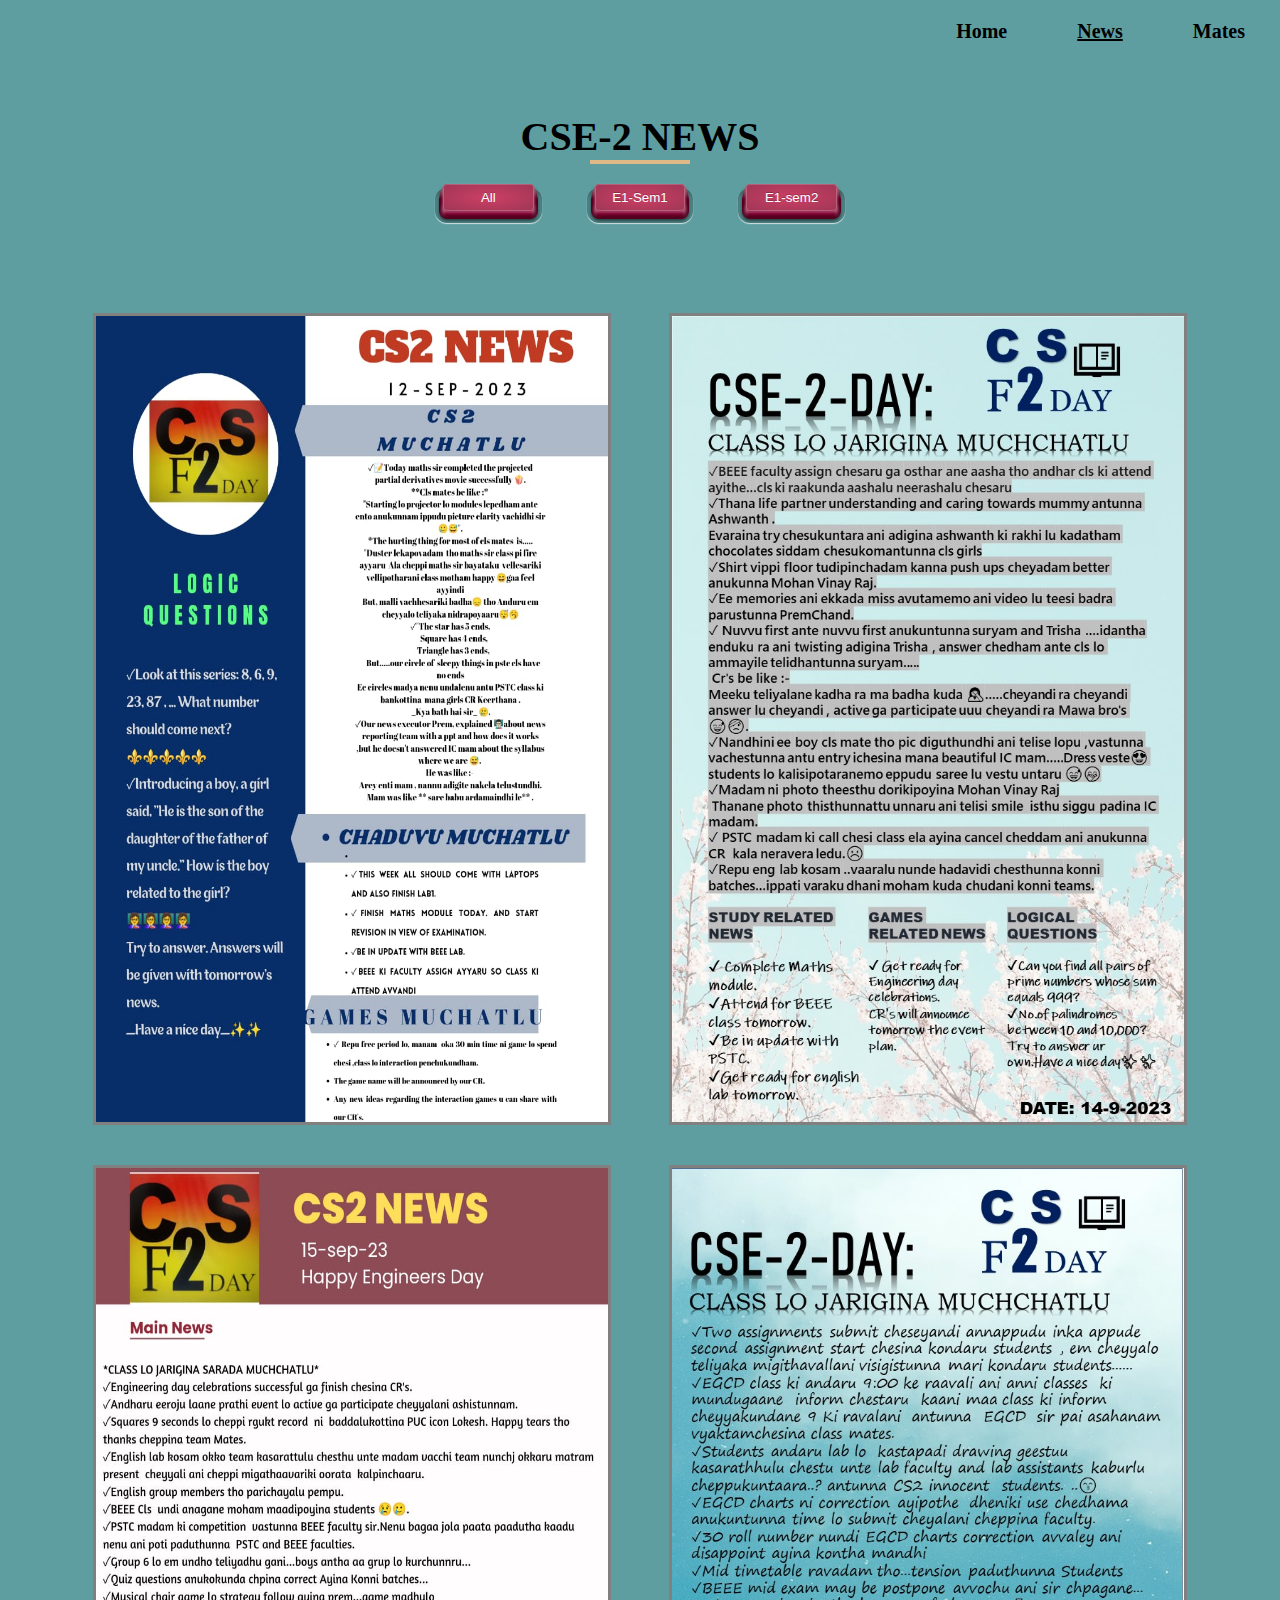
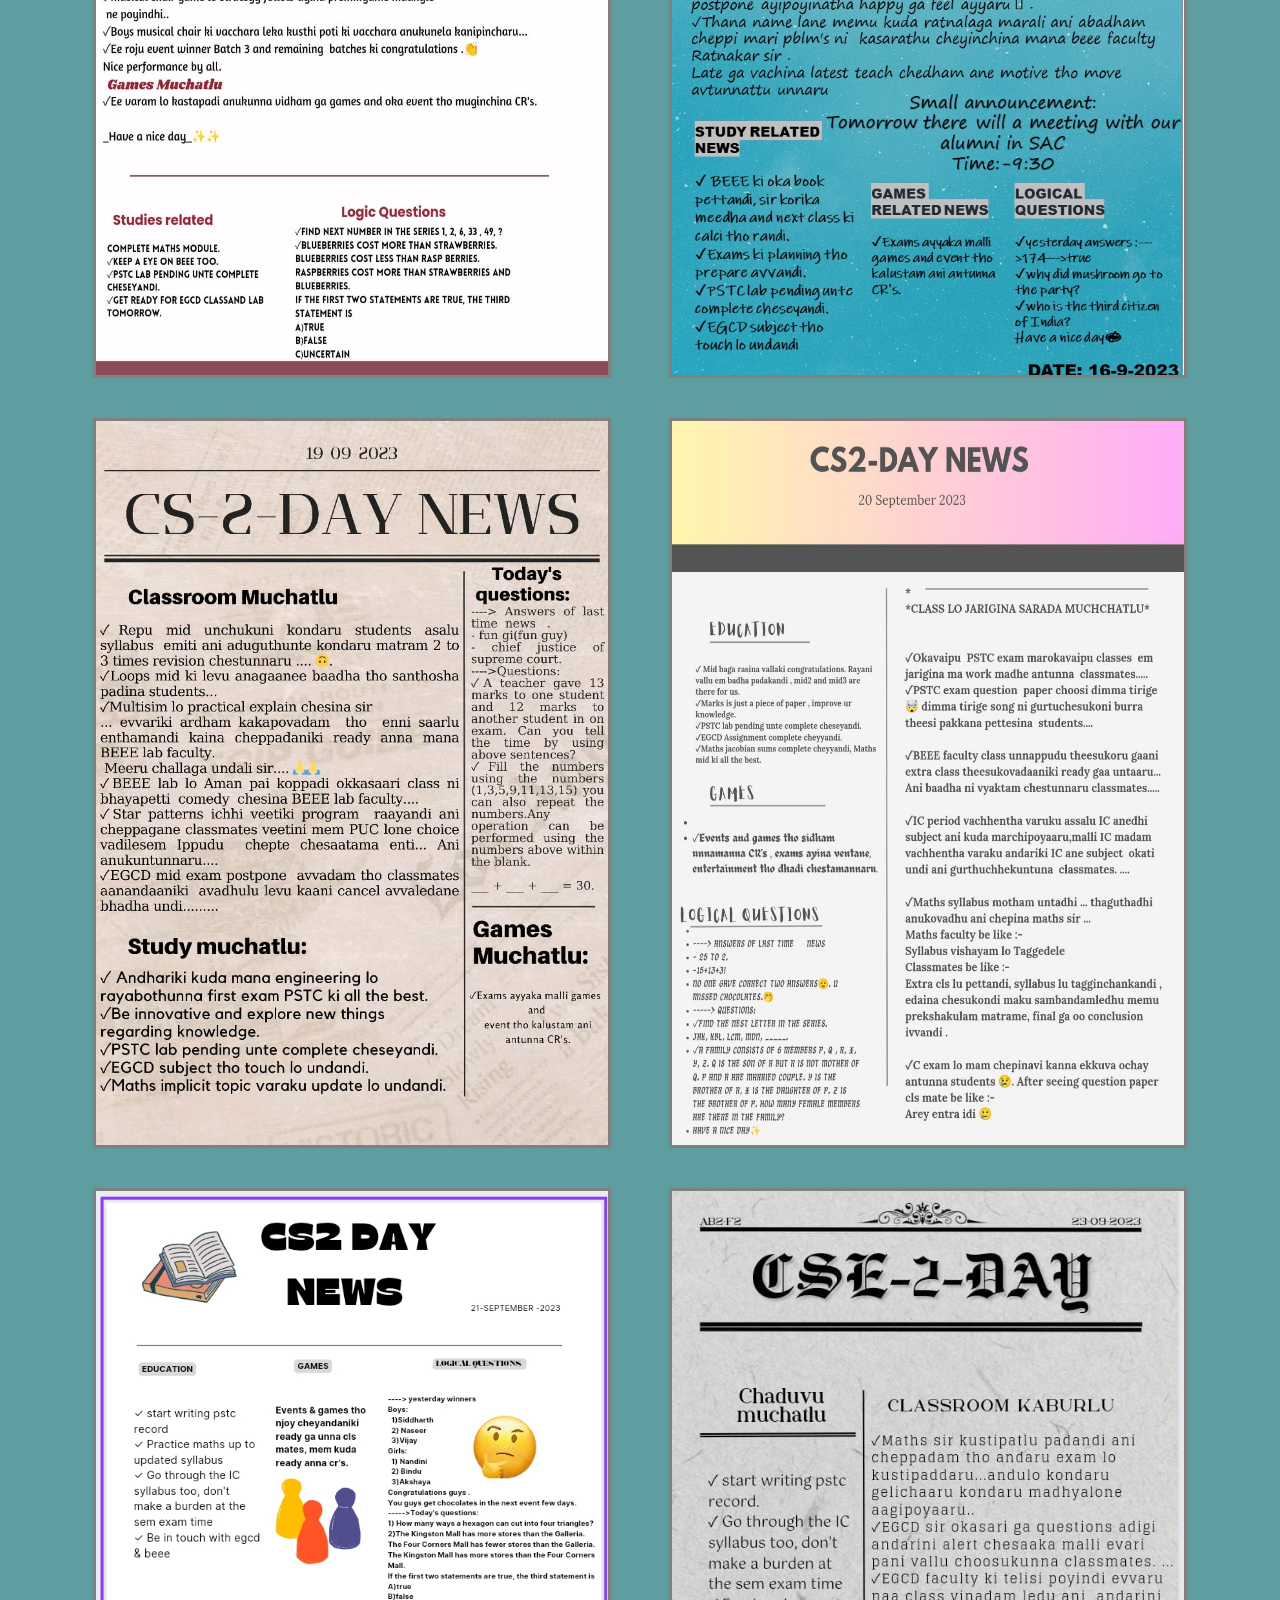
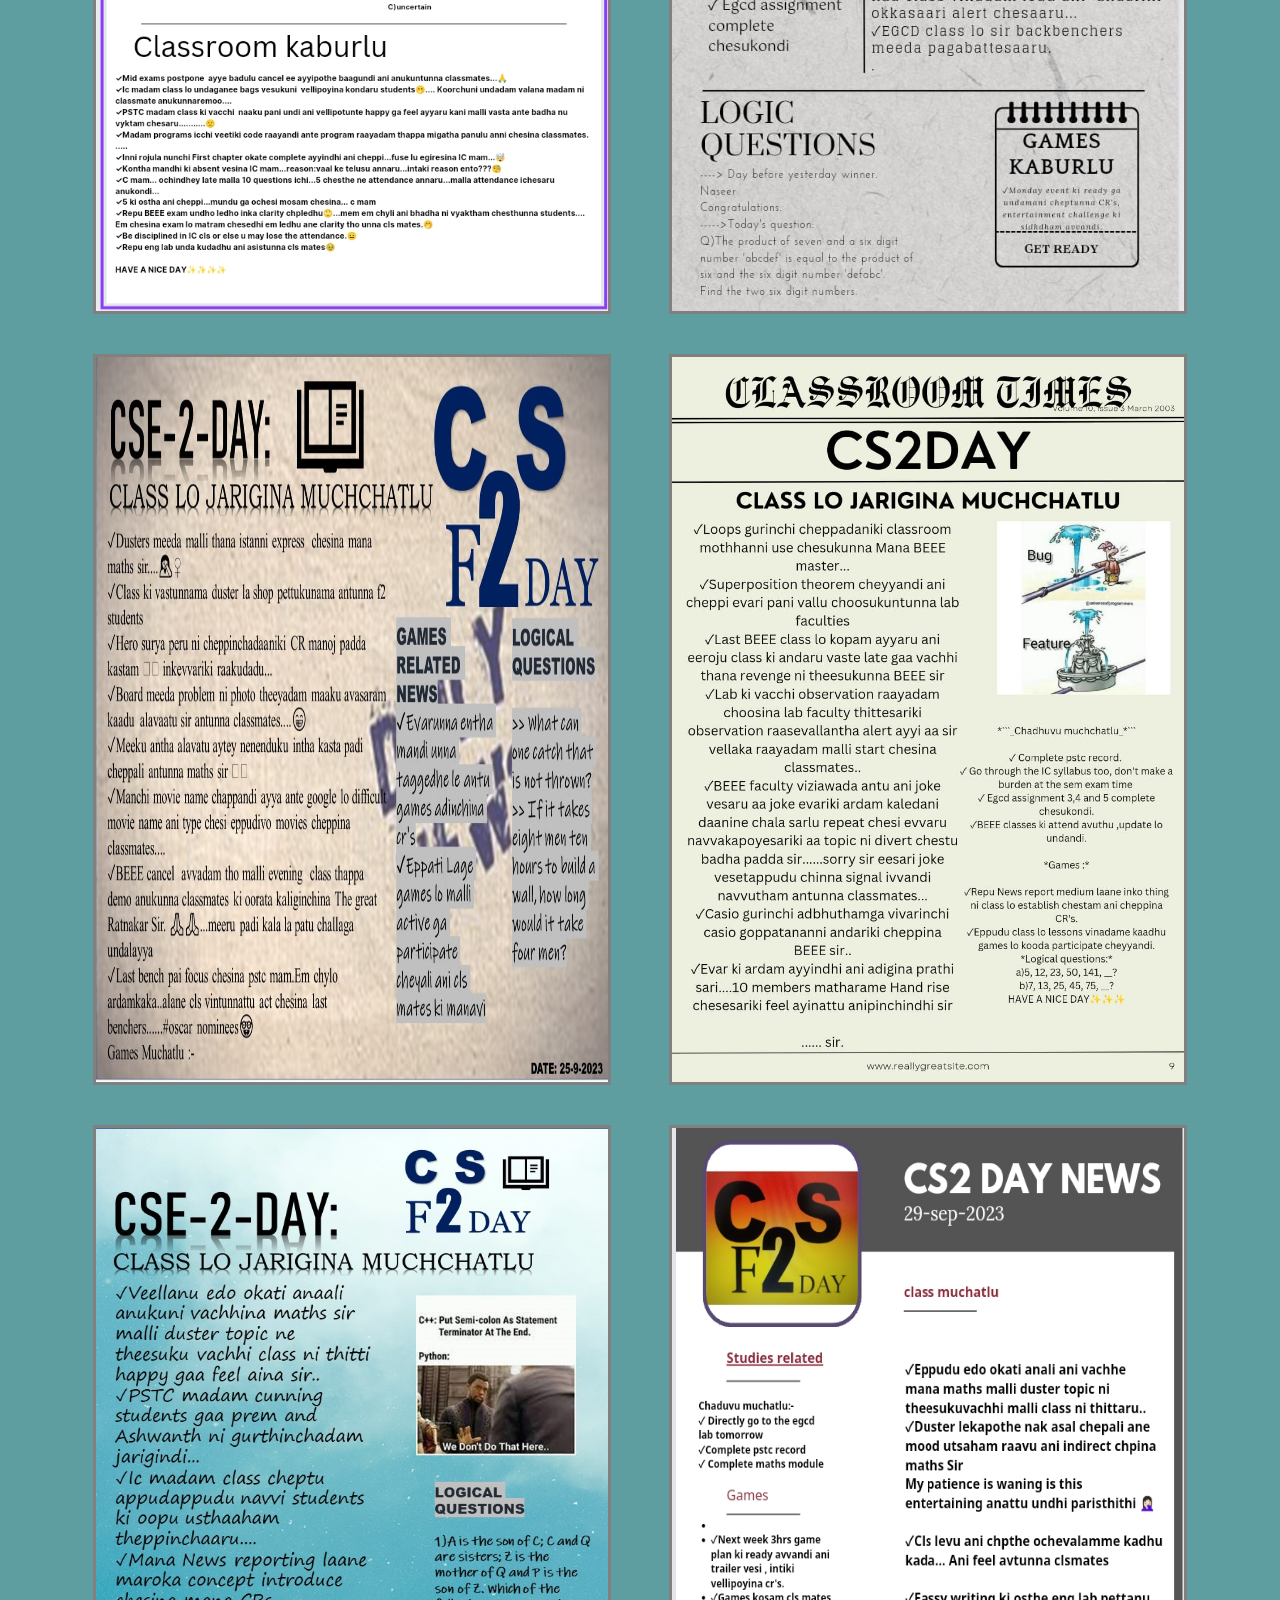
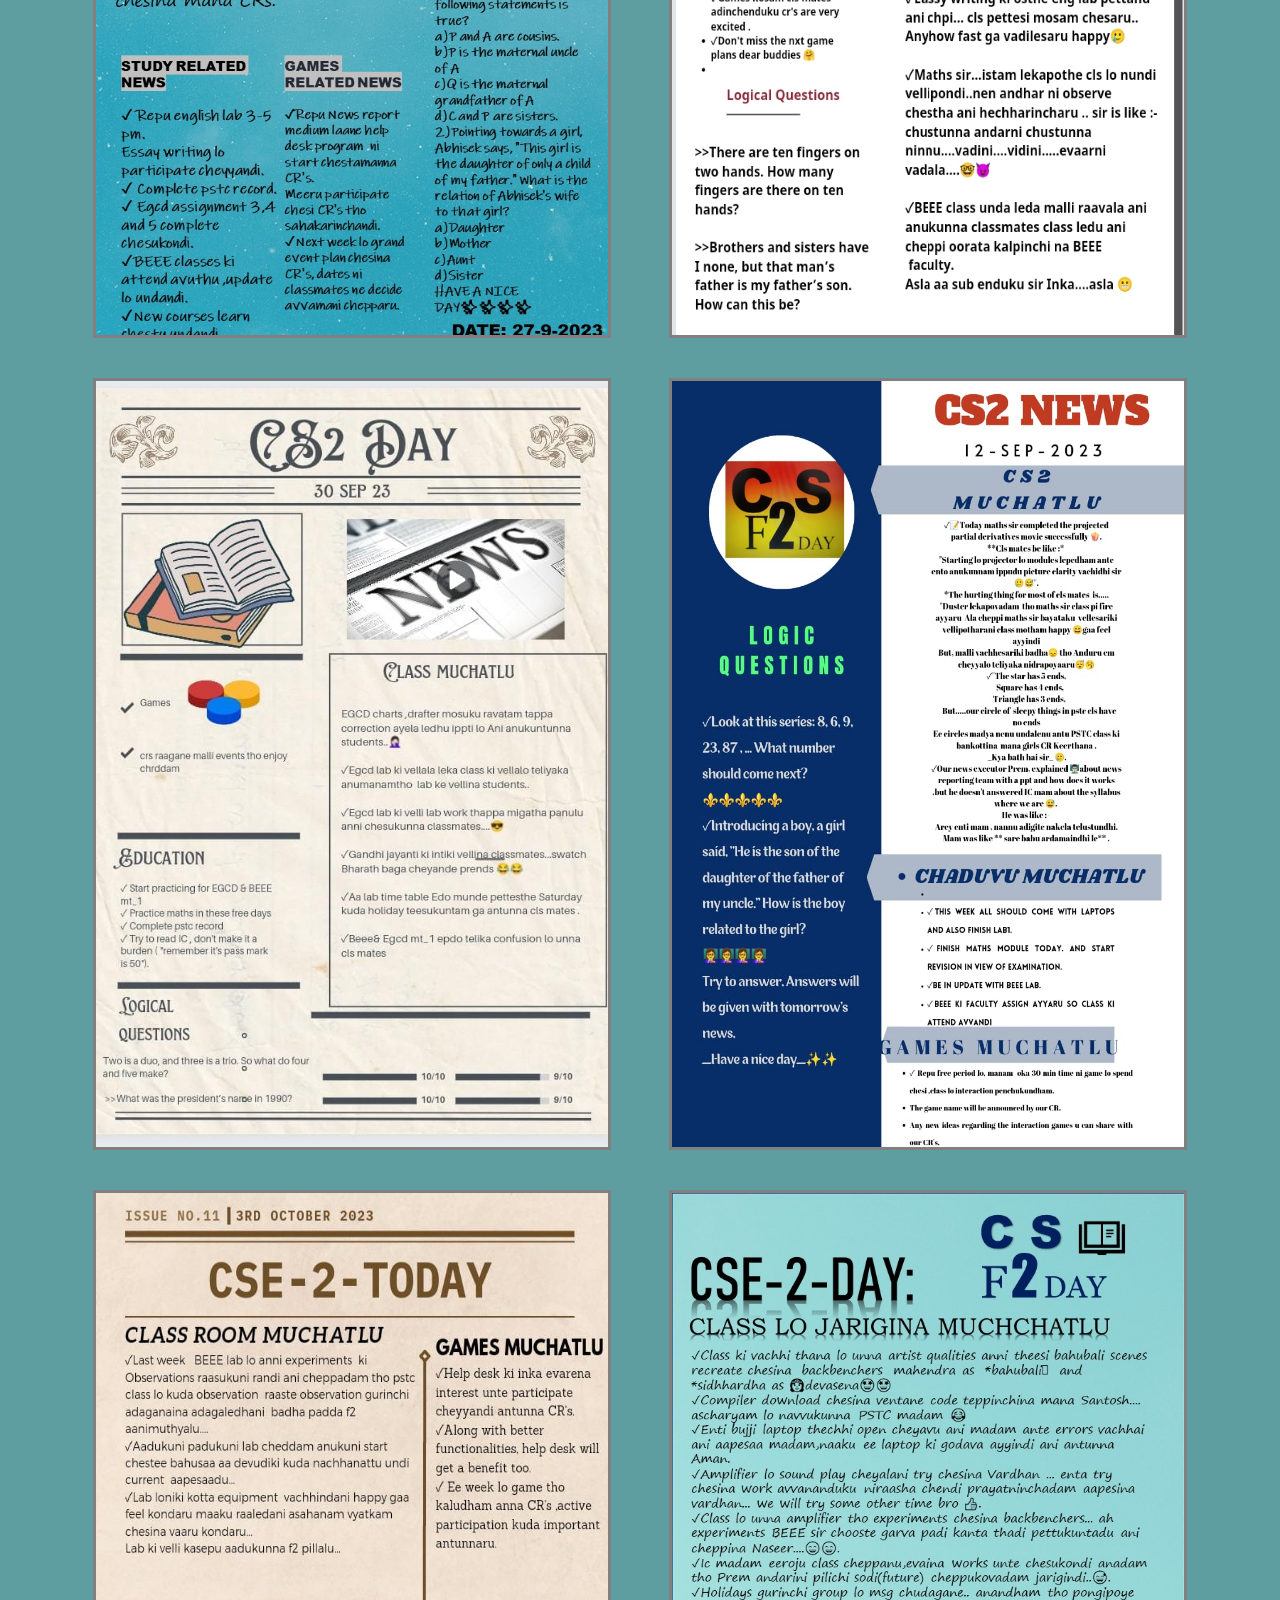
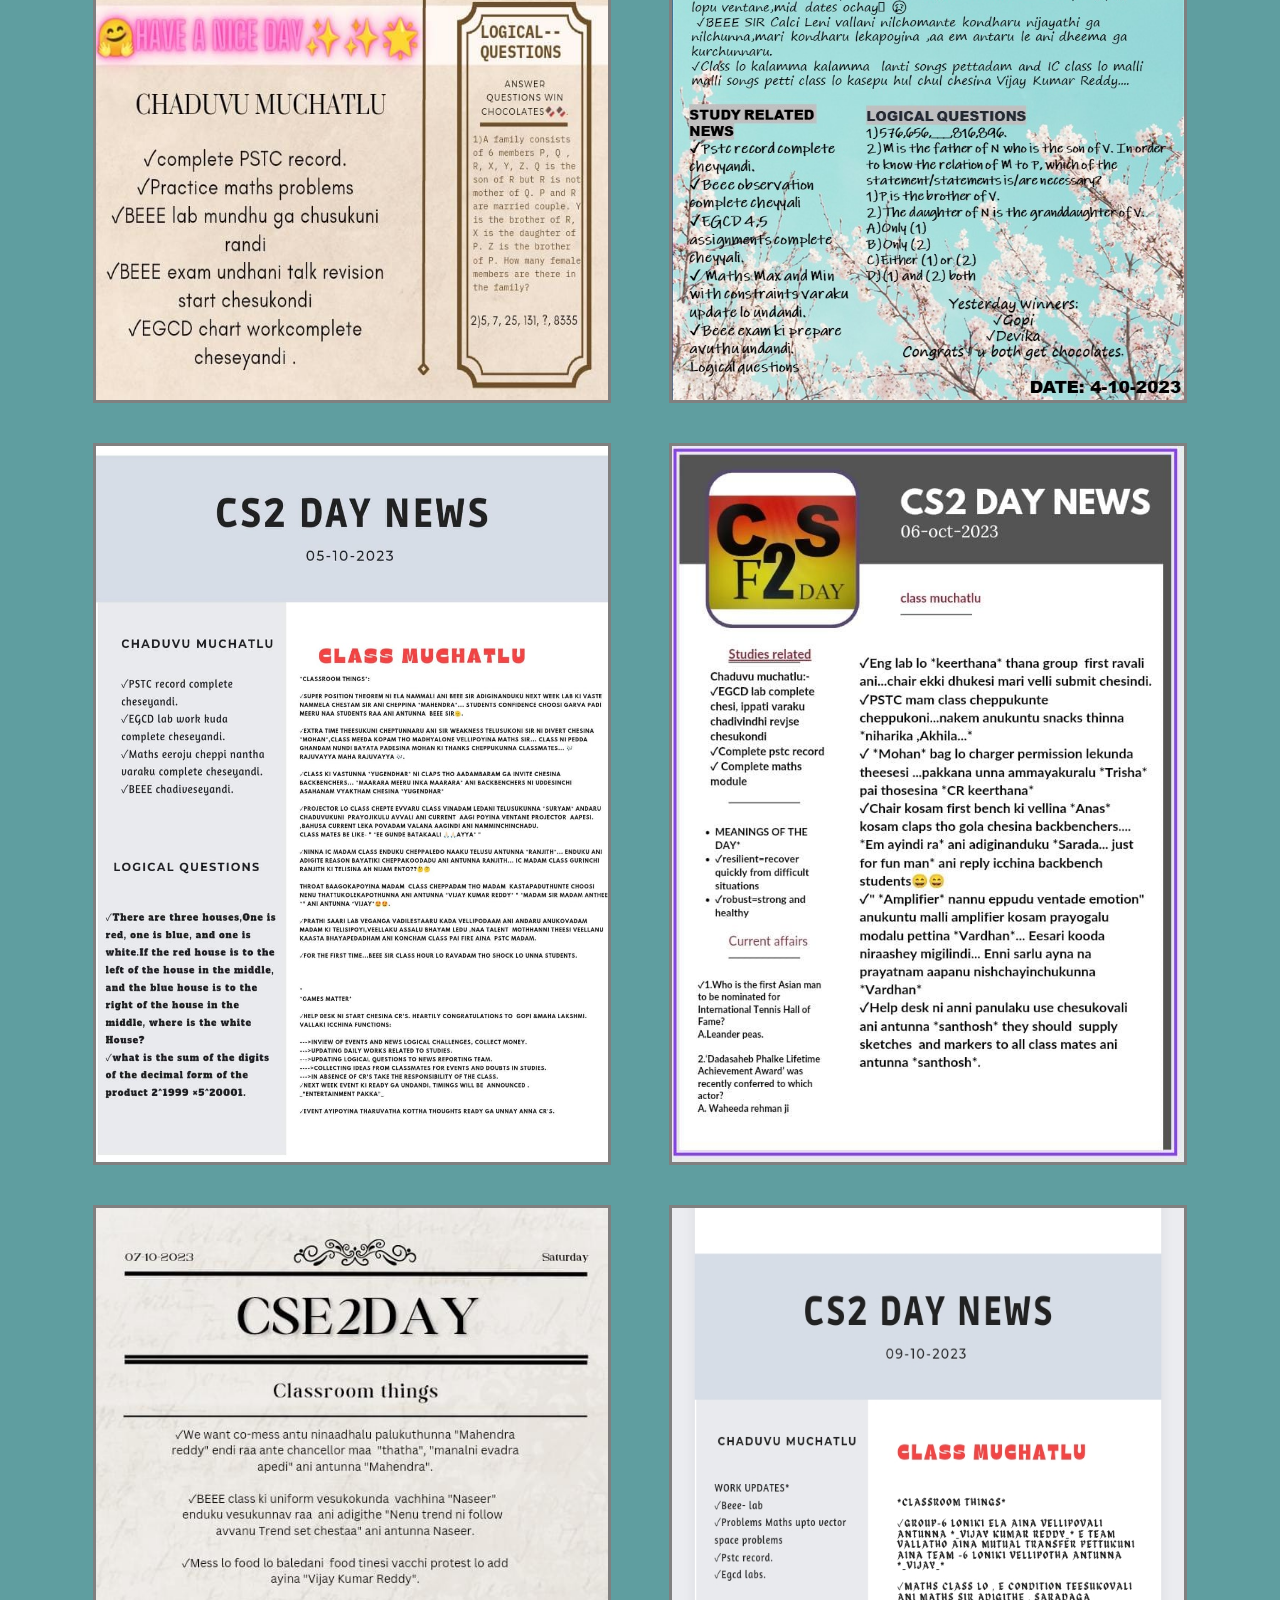
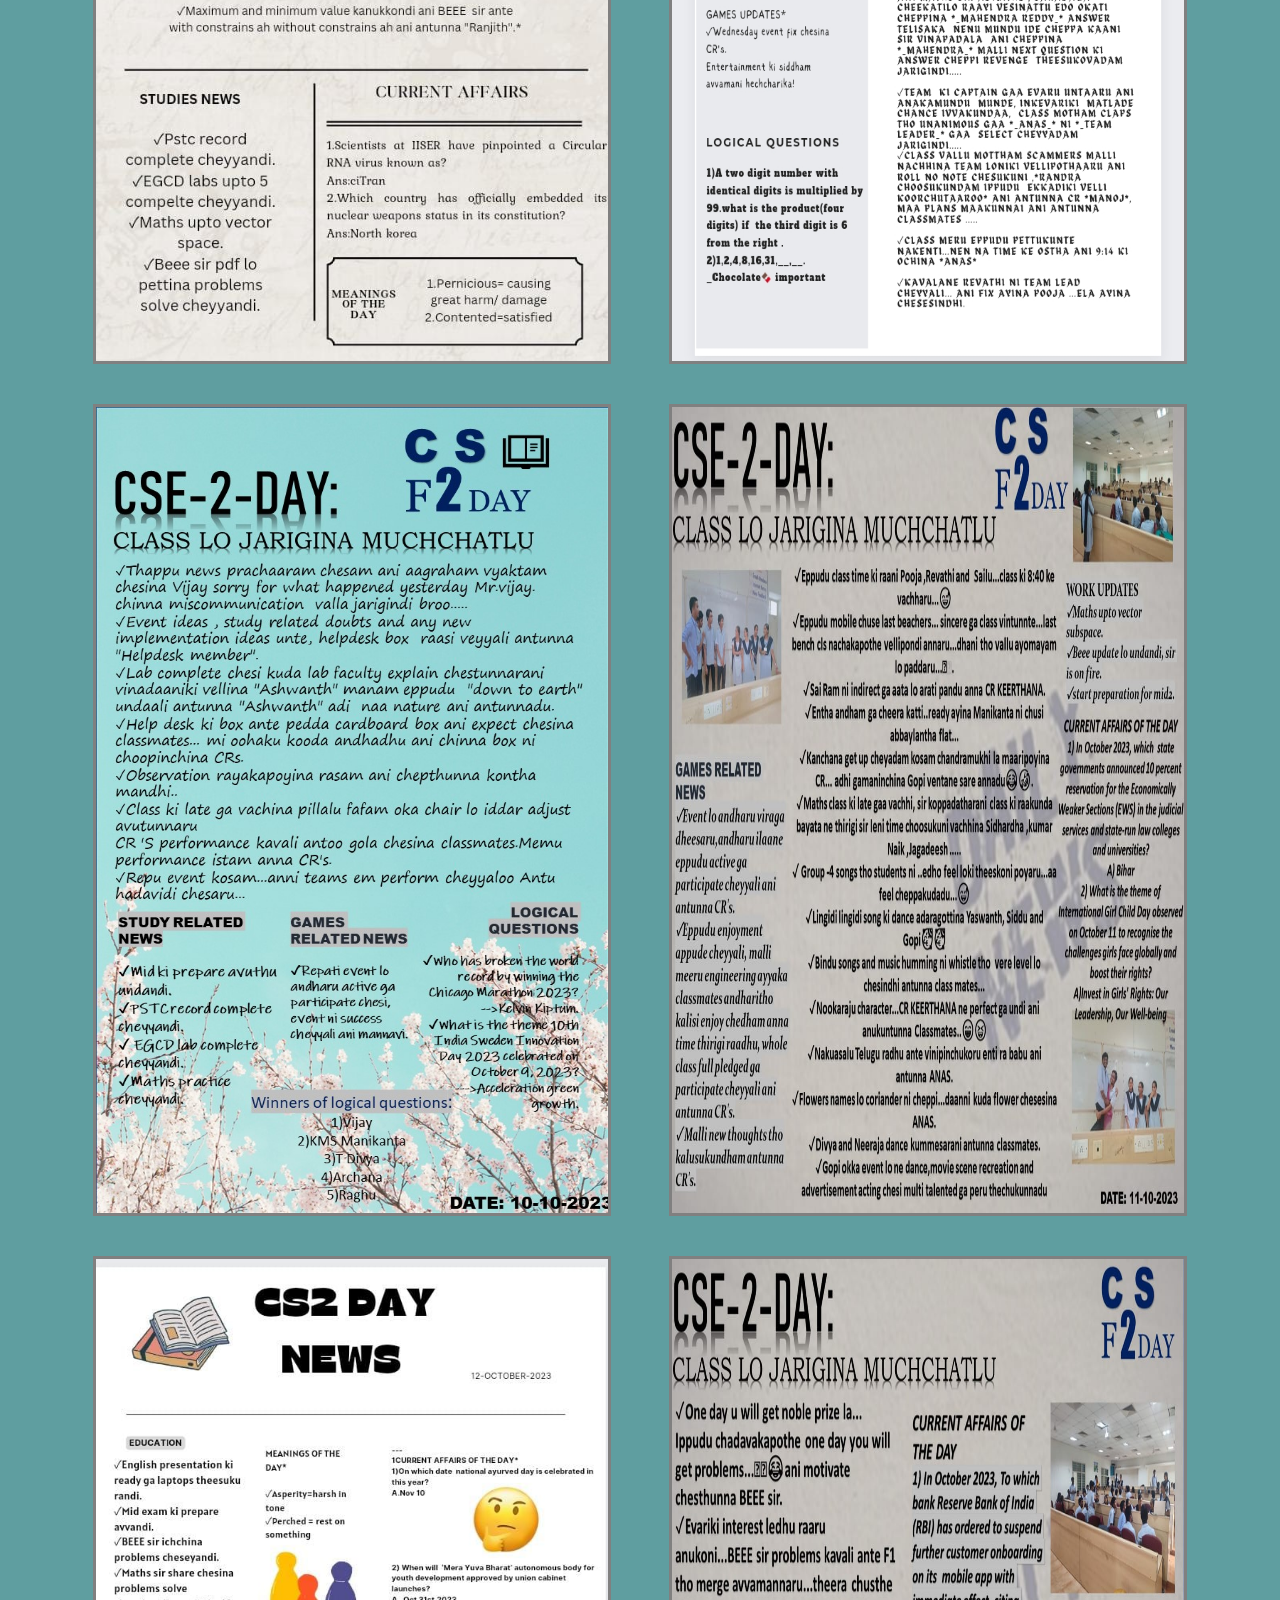
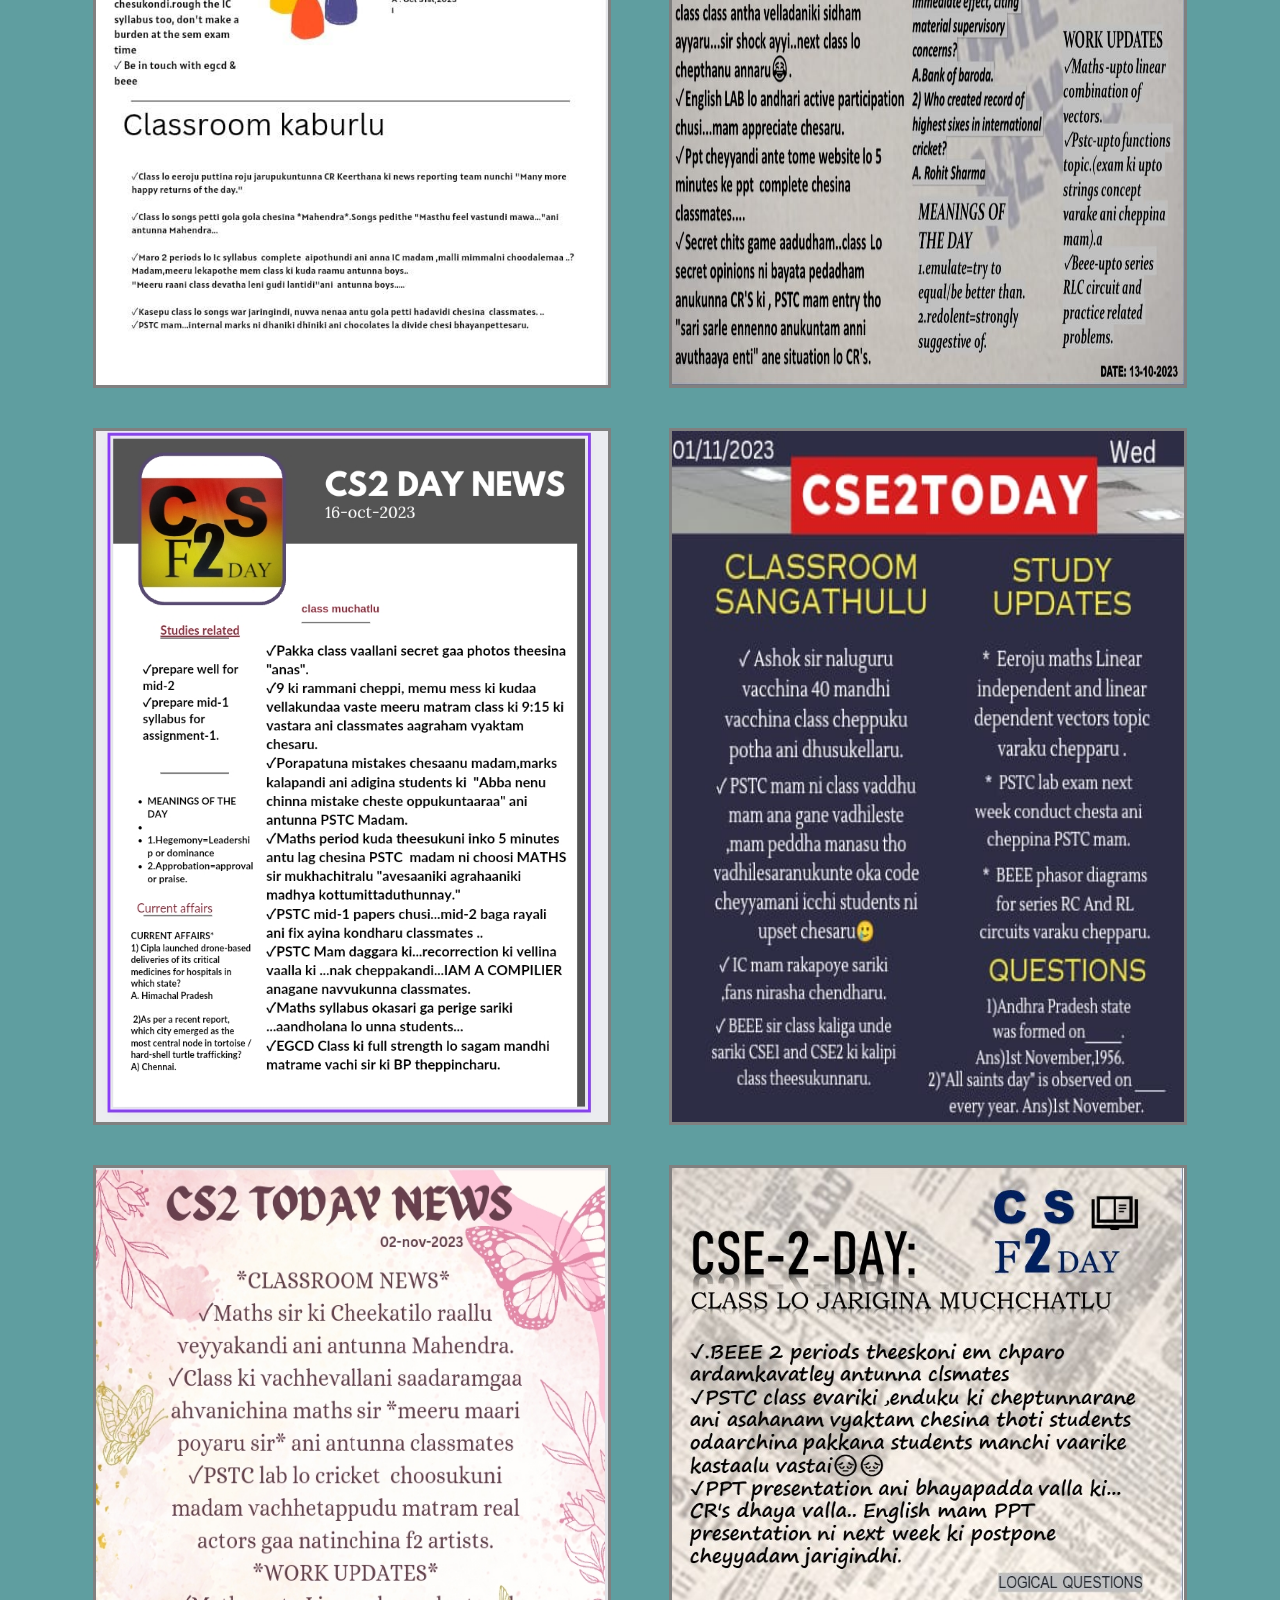
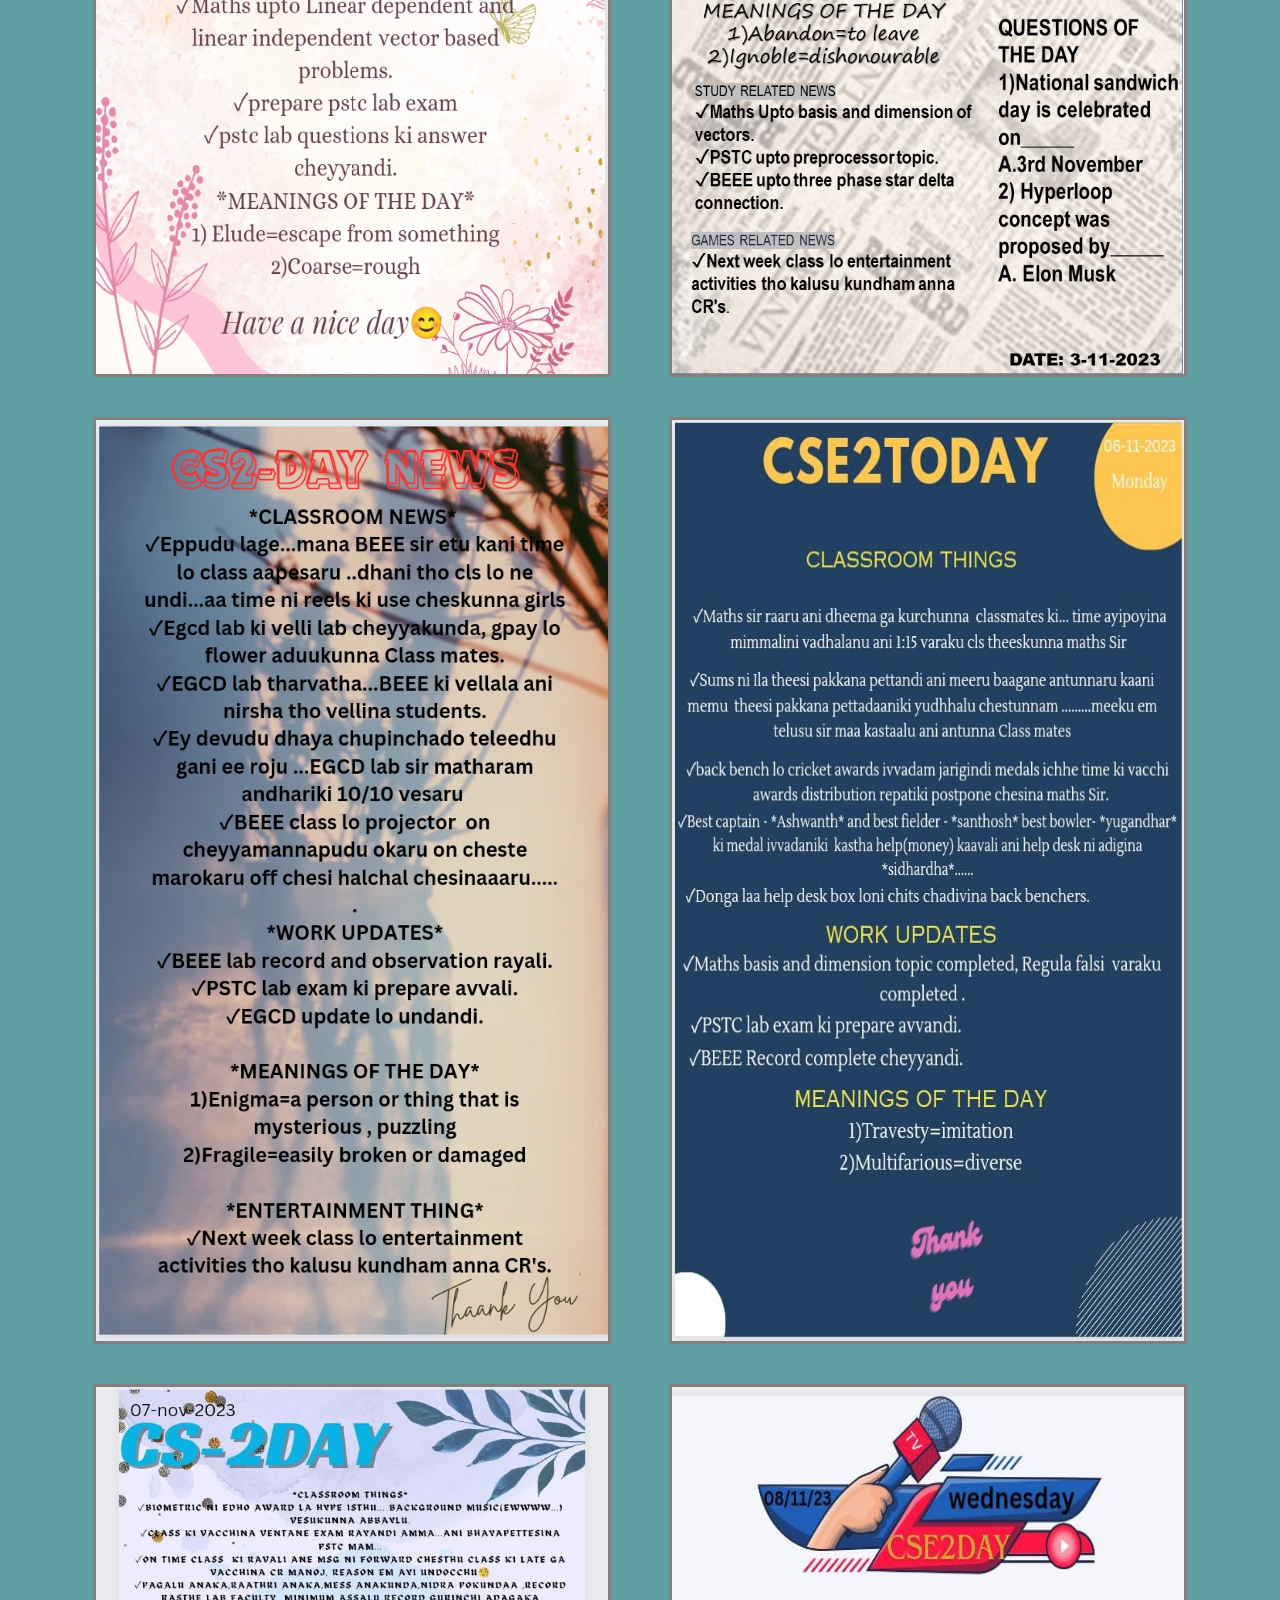
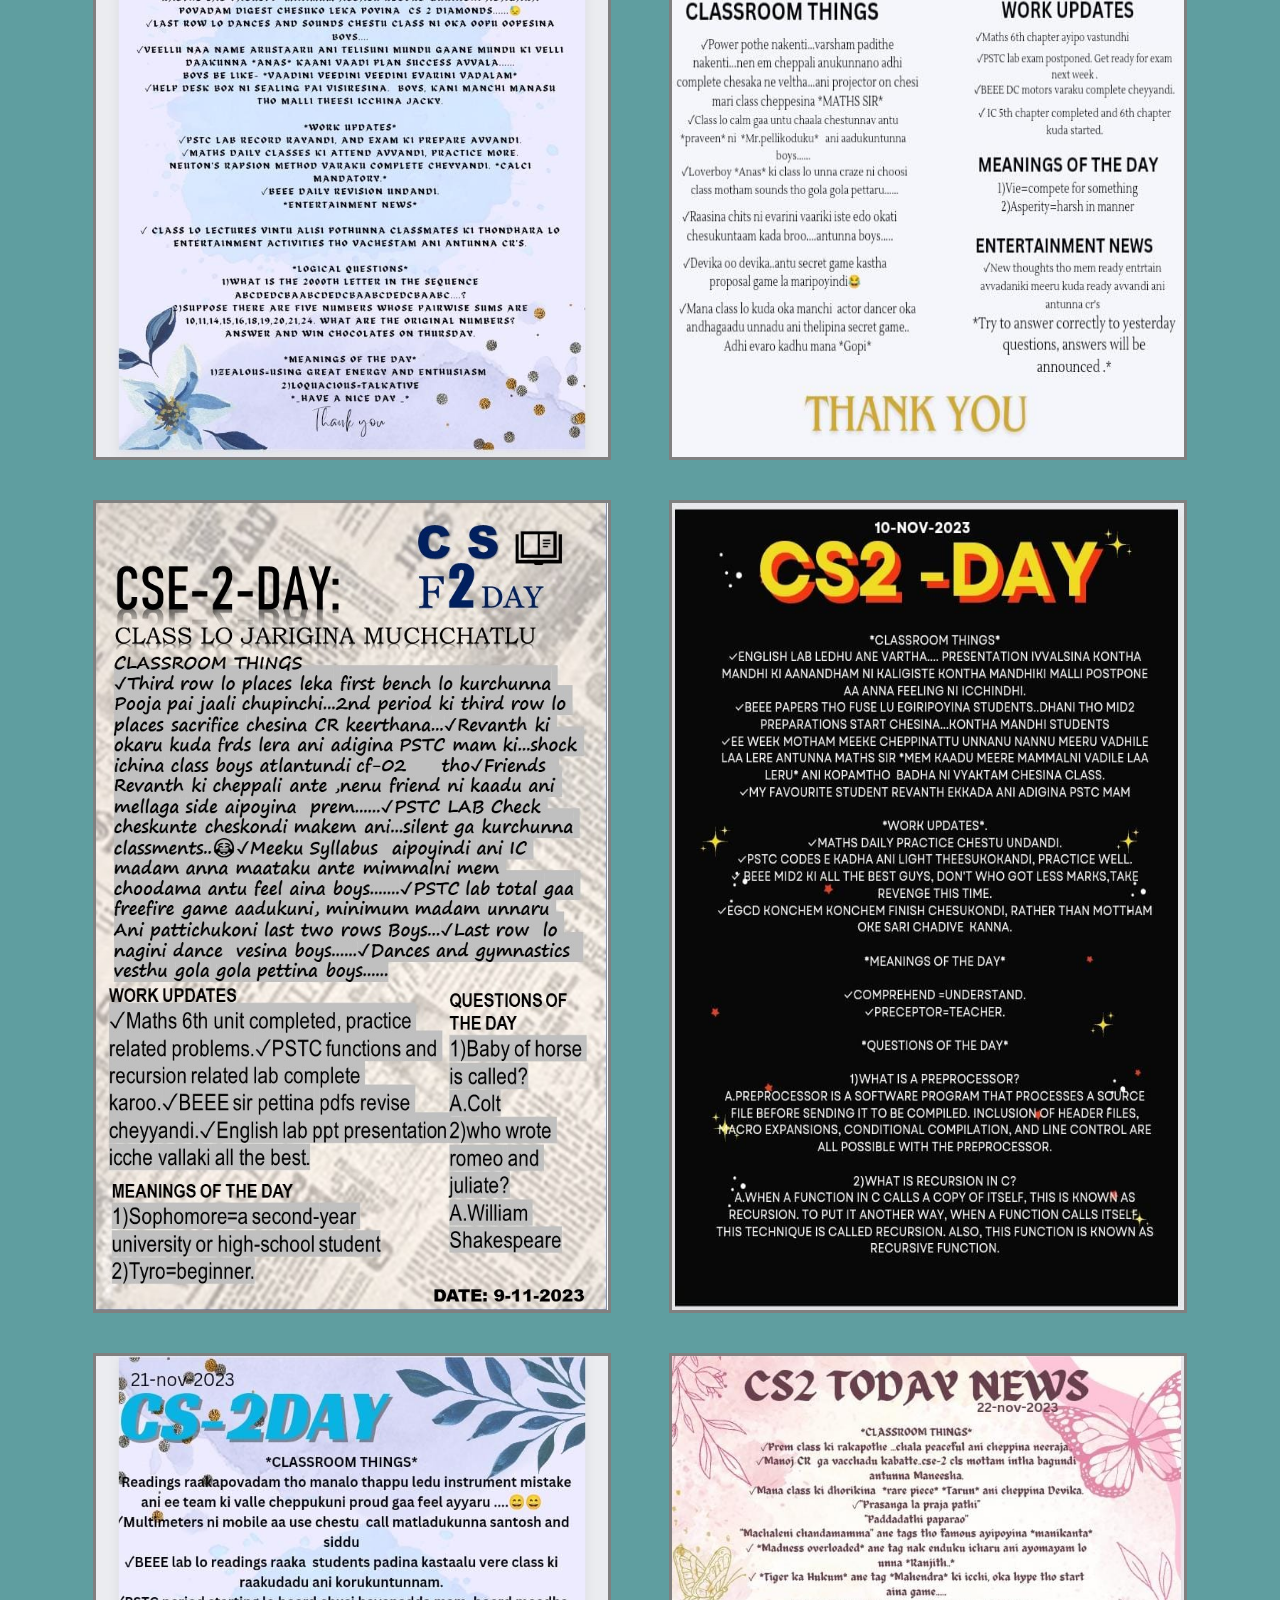
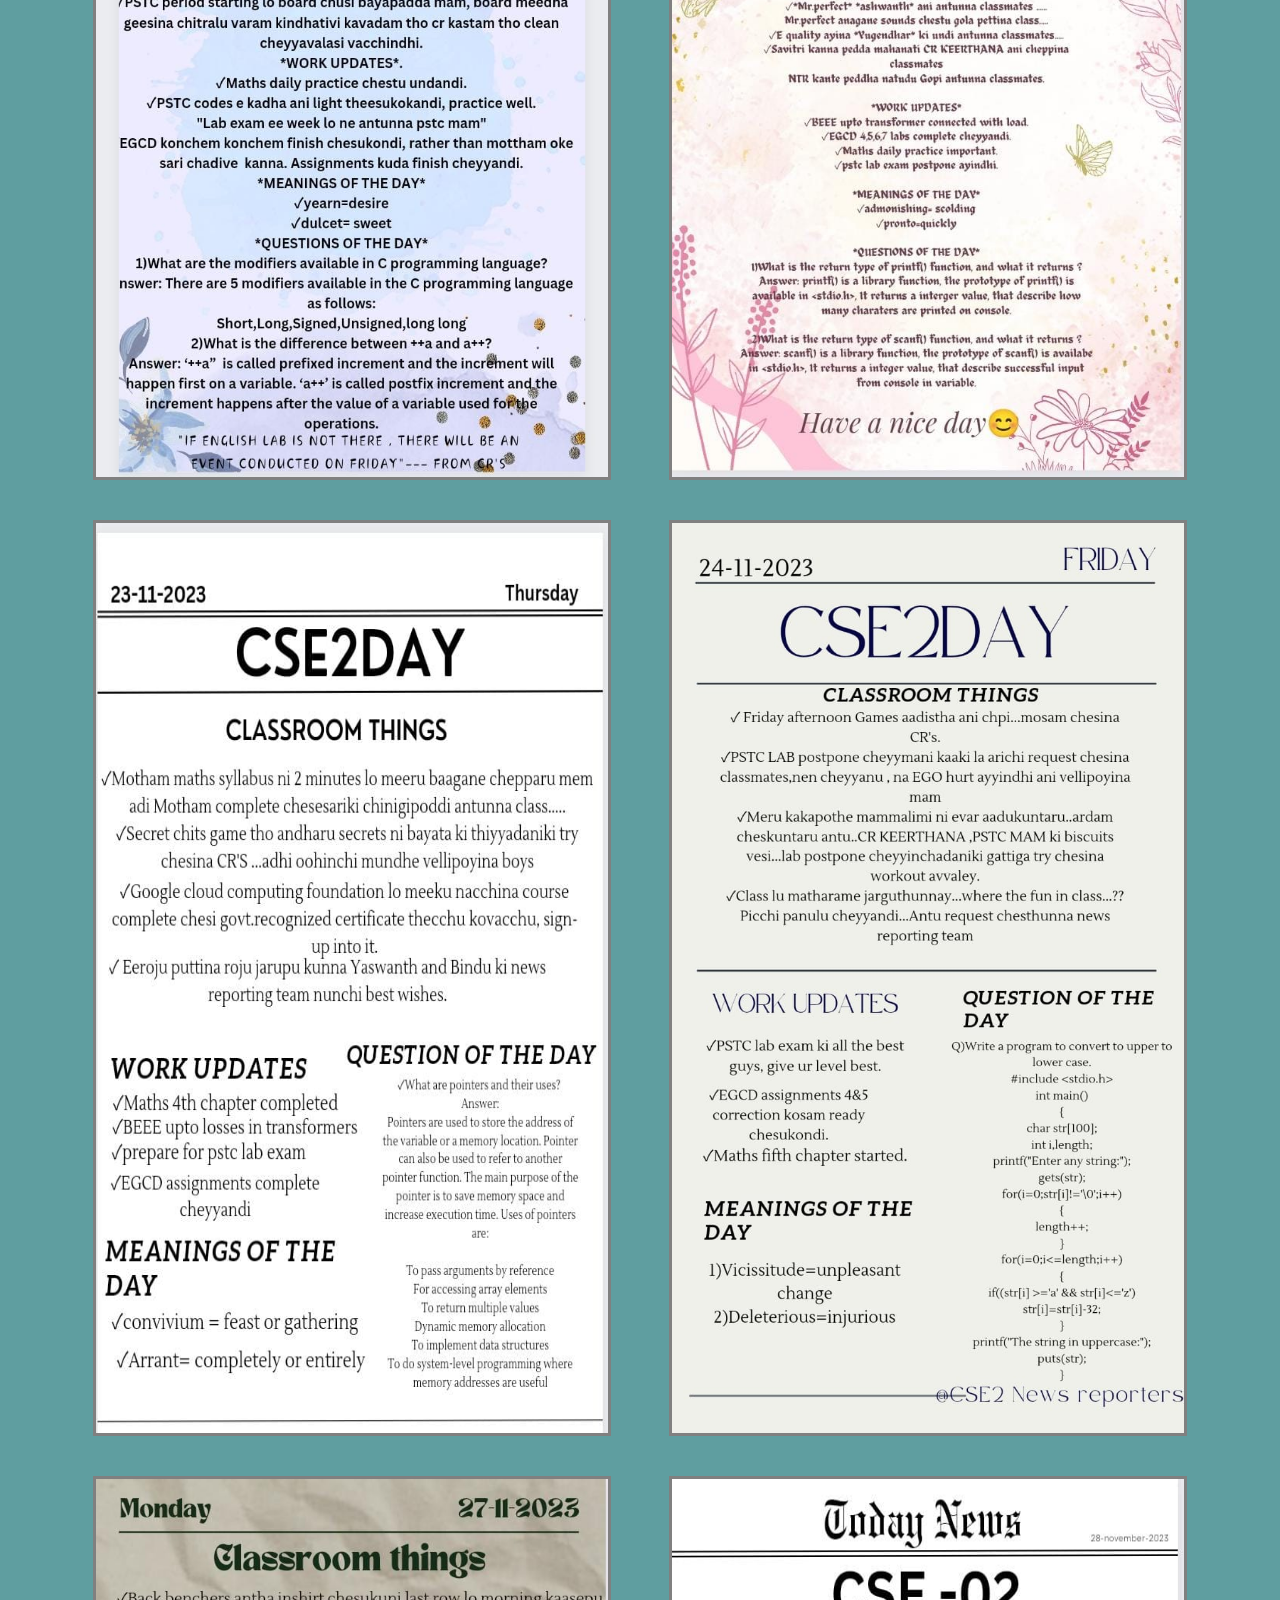
<file: news.html>
<!DOCTYPE html>
<html lang="en">
<head>
    <meta charset="UTF-8">
    <meta name="viewport" content="width=device-width, initial-scale=1.0">
    <title>News</title>
    <link rel="stylesheet" href="news.css">
    <link rel="stylesheet" href="https://cdnjs.cloudflare.com/ajax/libs/font-awesome/6.5.1/css/all.min.css" integrity="sha512-DTOQO9RWCH3ppGqcWaEA1BIZOC6xxalwEsw9c2QQeAIftl+Vegovlnee1c9QX4TctnWMn13TZye+giMm8e2LwA==" crossorigin="anonymous" referrerpolicy="no-referrer" />

</head>
<body>
    <p id="top"></p>
    <div class="main">
        <div class="navbar" id="home">
            <ul class="menu">
                <li><a href="index.html" id="homelink">Home</a></li>
                <li><a href="news.html" style="text-decoration: underline;">News</a></li>
                <li><a href="team.html" >Mates</a></li>
            </ul>
           <i class="fa-solid fa-bars toggle-btn"></i>
           <i class="fa-solid fa-xmark cross-btn"></i>
        </div>
    
        <div class="heading">
        <h1 class="heading-text">CSE-2 NEWS</h1>
        <div>
        </div>
        </div>
        <div class="btn-container">
            <button type="button" class="button all" >
                <div class="button-top">All</div>
                <div class="button-bottom"></div>
                <div class="button-base"></div>
             </button>
             <button type="button" class="button E1-Sem1">
                <div class="button-top">E1-Sem1</div>
                <div class="button-bottom"></div>
                <div class="button-base"></div>
             </button>
             <button type="button" class="button E1-Sem2">
                <div class="button-top">E1-sem2</div>
                <div class="button-bottom"></div>
                <div class="button-base"></div>
             </button>
        </div>
        <div class="news-container">
         
            
    </div>
    
    
    </div>
    <a href="#bottom" class="btmlink"><i class="fa-solid fa-circle-arrow-down"></i></a>
    <a href="#top" class="toplink"><i class="fa-solid fa-circle-arrow-up"></i></a>
    <p class="foot">Thanks for visiting....</p>
    <p id="bottom"></p>
</body>
<script src="news.js"></script>
</html>
</file>
<file: news.css>
*{
    margin:0px;
    padding:0px;
}
body{
    background-color:cadetblue
}
.main{
  width:100%;
  height:fit-content
}
.heading-text{
    margin-top: 50px;
    text-align: center;
    font-size: 40px;
    margin-bottom: 0px;
    color:black
}
.heading div{
    width:100px;
    border-top: 4px solid burlywood;
    margin:auto;
}
.btn-container{
    display: flex;
    width:500px;
    margin:auto;
    justify-content: space-evenly;
    margin-top:20px;
}
.navbar{
  width:100%;
  z-index: 10;

}
.navbar ul{
  display: flex;
  justify-content: flex-end;
  text-align: right;
}
li{
  display:block;
  margin:20px;
  color:white;;
  margin-top: 20px;
}
li a{
  color:black;
  text-decoration: none;
  font-size: 20px;
  font-weight: bold;
  padding:15px;
  font-family: poppins;

  

}
.toggle-btn{
  position: fixed;
  z-index: 100;
  top:-35px;
  right:10px;
  color:white;
  font-size: 20px;
  display:none;
}

.cross-btn{
  position: fixed;
  z-index: 100;
  top:-50px;
  right:10px;
  color:white;
  font-size: 25px;
  display:none;

}
li a:hover{
  text-decoration: underline;
}


.button {
    -webkit-appearance: none;
    appearance: none;
    position: relative;
    border-width: 0;
    padding: 0 8px 12px;
    min-width: 8em;
    box-sizing: border-box;
    background: transparent;
    font-family:Verdana, Geneva, Tahoma, sans-serif;
    cursor: pointer;
  }
  
  .button-top {
    display: flex;
    align-items: center;
    justify-content: center;
    position: relative;
    z-index: 0;
    padding: 6px;
    transform: translateY(0);
    text-align: center;
    color: #fff;
    text-shadow: 0 -1px rgba(0, 0, 0, .25);
    transition-property: transform;
    transition-duration: .2s;
    -webkit-user-select: none;
    user-select: none;
  }
  
  .button:active .button-top {
    transform: translateY(6px);
  }
  
  .button-top::after {
    content: '';
    position: absolute;
    z-index: -1;
    border-radius: 4px;
    width: 100%;
    height: 100%;
    box-sizing: content-box;
    background-image: radial-gradient(#cd3f64, #9d3656);
    text-align: center;
    color: #fff;
    box-shadow: inset 0 0 0px 1px rgba(255, 255, 255, .2), 0 1px 2px 1px rgba(255, 255, 255, .2);
    transition-property: border-radius, padding, width, transform;
    transition-duration: .2s;
  }
  
  .button:active .button-top::after {
    border-radius: 6px;
    padding: 0 2px;
  }
  
  .button-bottom {
    position: absolute;
    z-index: -1;
    bottom: 4px;
    left: 4px;
    border-radius: 8px / 16px 16px 8px 8px;
    padding-top: 6px;
    width: calc(100% - 8px);
    height: calc(100% - 10px);
    box-sizing: content-box;
    background-color: #803;
    background-image: radial-gradient(4px 8px at 4px calc(100% - 8px), rgba(255, 255, 255, .25), transparent), radial-gradient(4px 8px at calc(100% - 4px) calc(100% - 8px), rgba(255, 255, 255, .25), transparent), radial-gradient(16px at -4px 0, white, transparent), radial-gradient(16px at calc(100% + 4px) 0, white, transparent);
    box-shadow: 0px 2px 3px 0px rgba(0, 0, 0, 0.5), inset 0 -1px 3px 3px rgba(0, 0, 0, .4);
    transition-property: border-radius, padding-top;
    transition-duration: .2s;
  }
  
  .button:active .button-bottom {
    border-radius: 10px 10px 8px 8px / 8px;
    padding-top: 0;
  }
  
  .button-base {
    position: absolute;
    z-index: -2;
    top: 4px;
    left: 0;
    border-radius: 12px;
    width: 100%;
    height: calc(100% - 4px);
    background-color: rgba(0, 0, 0, .15);
    box-shadow: 0 1px 1px 0 rgba(255, 255, 255, .75), inset 0 2px 2px rgba(0, 0, 0, .25);
  }

 .news-container{
    width:90vw;
    margin:auto;
    display: flex;
    flex-wrap: wrap;
    flex-direction: row;
    justify-content: space-around;
    margin-top: 50px;
 }
 .news-container img{
    margin-top: 40px;
    border: 3px solid gray;
    width:40vw;
 }
 .toplink{
    position: fixed;
    bottom:40px;
    right:80px;
   color:blue;
   font-size: 30px;
   
 }
.btmlink{
    position: fixed;
    bottom:40px ;
    right:40px;
    color:blue;
    font-size: 30px;
}

.foot{
  width: 100%;
  max-width:400px;
  text-align: center;
  margin: auto;
  margin-top:50px;
  margin-bottom: 50px;
  color:blue;
}
 @media screen  and (max-width:800px){
    .news-container{
        display: flex;
        flex-direction: column;
        justify-content: center;
        align-items: center;
        margin-top: 5px;
    }

     
    .heading{
        text-align: center;
    }
    
    .heading-text{
        text-align: center;
        margin-bottom:10px ;
    }
    .news-container img{
        width:90vw;
        margin-top: 20px;
    }
    .toplink{
        font-size: 30px;
    }
    .btmlink{
        font-size: 30px;
    }
    .btn-container{
        width:90vw;
        margin-bottom: 0px;
    }
   
  .menu{
    display:flex;
      flex-direction: column;
      justify-content: center;
      margin-top:10px;
      width:100%;
      margin:auto;
      align-items: center;
      position:fixed;
      left:-100%;
      z-index: 10;
      background-color: azure;
      transition:1s ;
      border-radius: 20px;
  }
  
  .active{
    left:0%
  }
  .toggle-btn{
      visibility: visible;
      color:black;
      top:15px;
      right:10px;
      position: fixed;
      z-index: 100;
  }
  .cross-btn{
    color:black;
    top:15px;
    right:10px;
    position: fixed;
    z-index: 100;
    visibility: hidden;
      
  }
  .navbar{
      height:50px;
  }
  
  .btn-container{
    z-index: 10;
  }
  li{
      margin-top: 40px;
  }
  
 }
</file>
